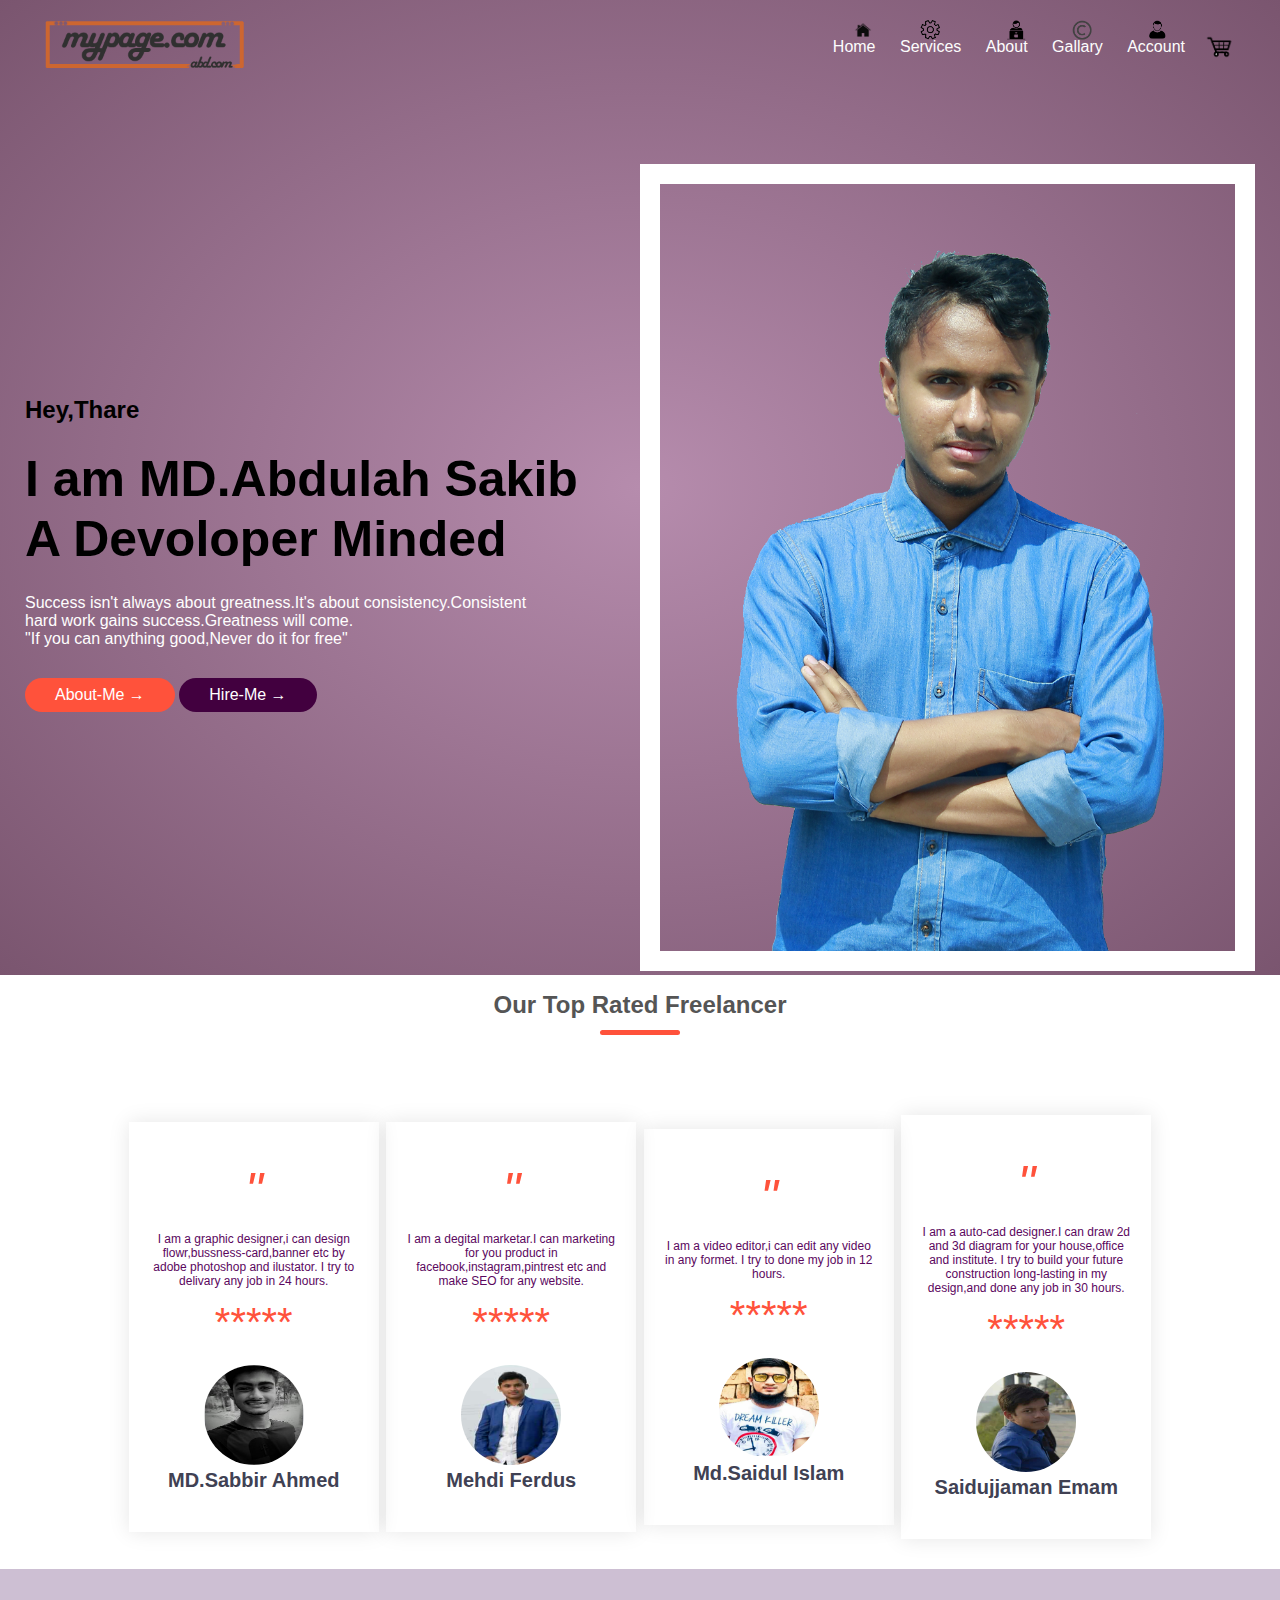
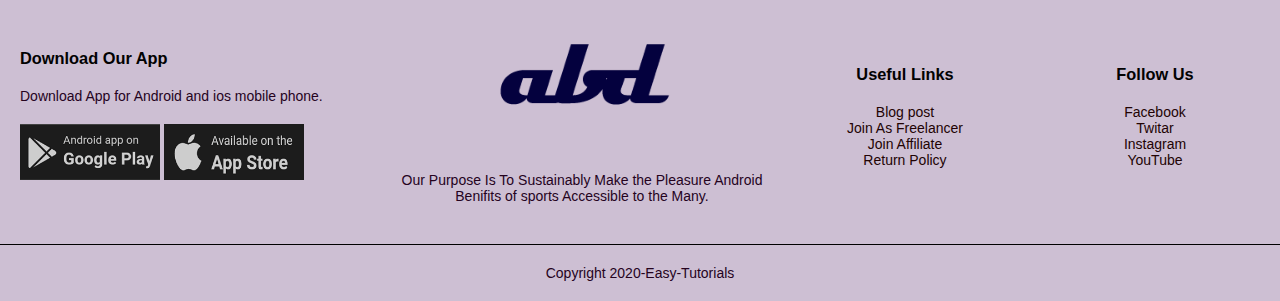
<file: index.html>
<!DOCTYPE html>
<html lang="en">
<head>
    <meta charset="UFT-8">
    <meta name="viewport" content="width=device-width,initial-scale=1.0">
    <title>www.maypage/abd.com</title>
    <link rel="stylesheet" href="style.css"> 
</head>
    <body>

        <div class="header">
        <div class="containar">
            <div class="navbar">
                <div class="logo">
                    <img src="image/logo.png"width="200px">
                </div>
                <nav>
                    <ul id="MenuItems">
                        <li><img class="icon" src="image/home.png"><a href="index.html">Home</a></li>                
                        <li><img class="icon" src="image/service.png"><a href="services/service.html">Services</a></li>
                        <li><img class="icon" src="image/about2.png"><a href="about/index.html">About</a></li>
                        <li><img class="icon" src="image/gallary.png"><a href="image slider/index.html">Gallary</a></li>
                        <li><img class="icon" src="image/about.png"><a href="hireme/index.html">Account</a></li>
                    </ul>
                </nav>
                <img src="image/cart.png" width="30px" height="30px">
                <img src="image/menu.png" class="menu-icon"
                onclick="menutoggle()">
            </div>
            <div class="row">
                <div class="col-2">
                    <h2>Hey,Thare</h2>
                    <h1>I am MD.Abdulah Sakib<br>
                     A Devoloper Minded</h1>
                    <p>Success isn't always about greatness.It's about consistency.Consistent 
                        <br>hard work gains success.Greatness will come.
                    <br>"If you can anything good,Never do it for free"</p>
                        <a href="about/index.html" class="btn">About-Me &#8594;</a>
                        <a href="hireme/index.html" class="btn1">Hire-Me &#8594;</a>
                </div>
                <div class="col-2">
                    <img src="image/me.png">
                </div>
            </div>    
        </div>
        </div>
<!---------------------------------------Tastimaonal-->
<h2 class="title">Our Top Rated Freelancer</h2>
<div class="testimonial">
    <div class="small-container">
        <div class="row">
            <div class="col-3">
                <i class="qoute">"</i>
                <p>I am a graphic designer,i can design flowr,bussness-card,banner etc by adobe photoshop and ilustator.
                    I try to delivary any job in 24 hours.
                </p>
                <div class="rating">*****</div>
                <img src="image/sabbir.JPG">
                <h3>MD.Sabbir Ahmed</h3>
            </div>
            <div class="col-3">
                <i class="qoute">"</i>
                <p>I am a degital marketar.I can marketing for you product in 
                    facebook,instagram,pintrest etc and make SEO for any website.
                </p>
                <div class="rating">*****</div>
                <img src="image/mehdi.png">
                <h3>Mehdi Ferdus</h3>
            </div>

            <div class="col-3">
                <i class="qoute">"</i>
                <p>I am a video editor,i can edit any video in any formet.
                    I try to done my job in 12 hours.
                </p>
                <div class="rating">*****</div>
                <img src="image/saidul.png">
                <h3>Md.Saidul Islam</h3>
            </div>
            <div class="col-3">
                <i class="qoute">"</i>
                <p>I am a auto-cad designer.I can draw 2d and 3d diagram for your house,office and institute.
                    I try to build your future construction long-lasting in my design,and done any job in 30 hours.
                </p>
                <div class="rating">*****</div>
                <img src="image/emam.png">
                <h3>Saidujjaman Emam</h3>
        </div>
    </div>
</div>
<!-----------------footer-------------------->

        <div class="footer">
            <div class="container">
                <div class="row">
                    <div class="footer-col-1">
                        <h3>Download Our App</h3>
                        <p>Download App for Android and ios mobile phone.</p>
                        <div class="app-logo">
                            <img src="image/play-store.png">
                            <img src="image/app-store.png">
                        </div>
                    </div>
                    <div class="footer-col-2">
                        <img src="image/img.png">
                        <p>Our Purpose Is To Sustainably Make the Pleasure Android
                            Benifits of sports Accessible to the Many.
                        </p>
                    </div>
                    <div class="footer-col-3">
                        <h3>Useful Links</h3>
                        <ul>
                            <li>Blog post</li>
                            <li>Join As Freelancer</li>
                            <li>Join Affiliate</li>
                            <li>Return Policy</li>
                        </ul>
                    </div>
                    <div class="footer-col-4">
                        <h3>Follow Us</h3>
                        <ul>
                            <li>Facebook</li>
                            <li>Twitar</li>
                            <li>Instagram</li>
                            <li>YouTube</li>
                        </ul>
                    </div>
                </div>
                <hr>
                <p class="copyright">Copyright 2020-Easy-Tutorials</p>
            </div>
        </div>
        <!---------------js for toggle menu------------------>
        <script>
            var MenuItems = document.getElementById("MenuItems");

            MenuItems.style.maxHeight = "0px"

            function menutoggle(){
                if( MenuItems.style.maxHeight == "0px")
                    {
                        MenuItems.style.maxHeight = "200px";

                    }
                else
                    {
                         MenuItems.style.maxHeight = "0px";

                    }
            }
        </script>
</body>
</html>
</file>
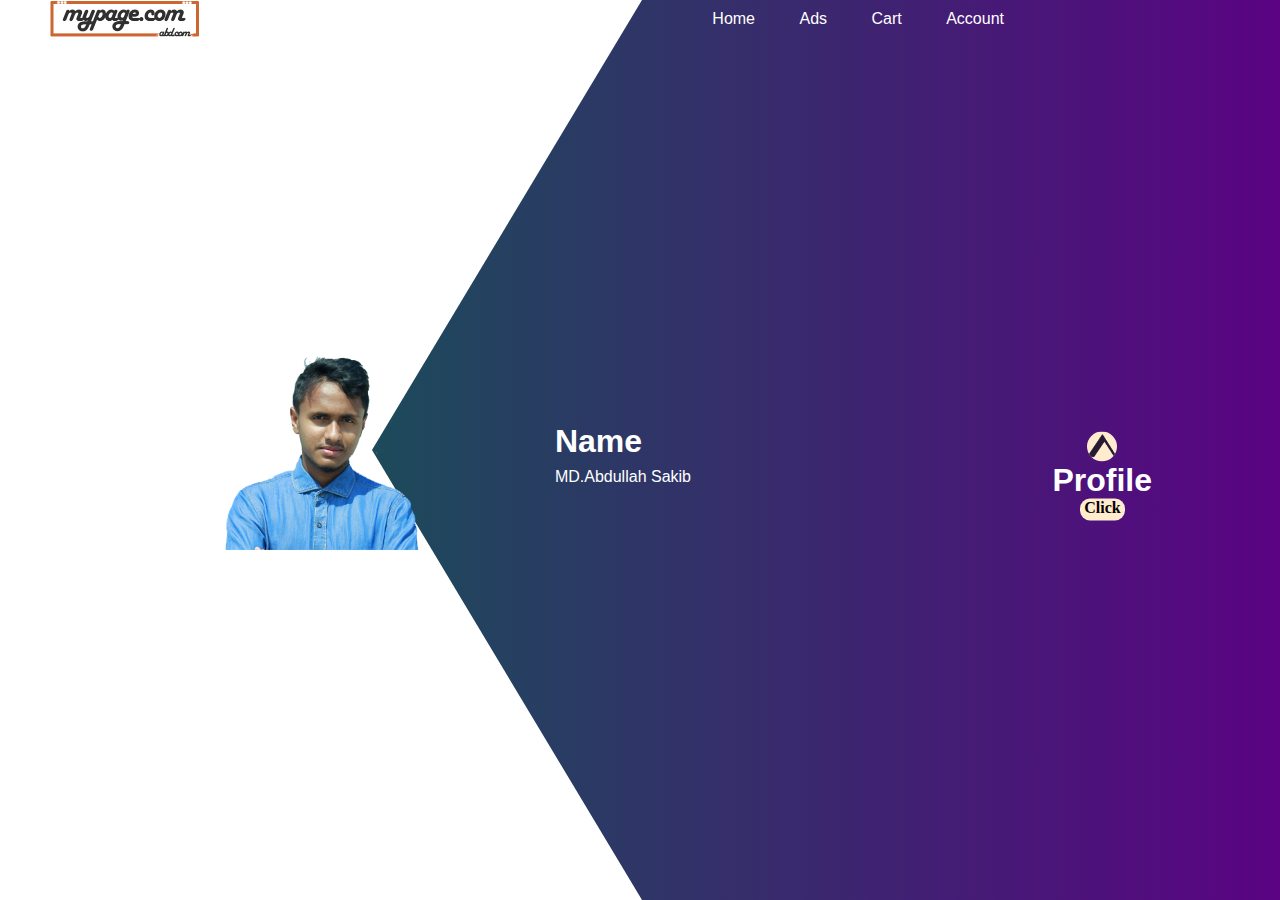
<file: about/index.html>
<html>
<head>
    <title>Website Using on html and css</title>
    <link rel="stylesheet" href="style.css">
</head>
<body>
    <div class="main">
        <nav>
            <div class="logo">
                <img src="logo.png">
            </div>
            <div class="nav-links">
                <ul>
                    <li><a href="#">Home</a></li>
                    <li><a href="#">Ads</a></li>
                    <li><a href="#">Cart</a></li>
                    <li><a href="#">Account</a></li>
                </ul>
            </div>
        </nav>

        <div class="information">
            <div class="overlay"></div>
            <img src="me copy.png" class="pic">
            <div id="circle">
                <div class="feature one">
                    
                    <div>
                        <h1>Name</h1>
                        <p>MD.Abdullah Sakib</p>
                    </div>
                </div>
                <div class="feature two">
                    
                    <div>
                        <h1>Education</h1>
                        <p>SSC passed on 2020,Now Study In<br>Diploma Engineeaing on CSE </p>
                    </div>
                </div>
                <div class="feature three">
                    
                    <div>
                        <h1>Dream</h1>
                        <p>work as a Full Stack Web Devoloper in Freelancer.com</p>
                    </div>
                </div>
                <div class="feature four">
                    
                    <div>
                        <h1>Experience</h1>
                        <p>I Have no Experience Like to say".</p>
                    </div>
                </div>
            </div>
        </div>
        <div class="controls">
            <img src="arow.png" id="upBtn">
            <h1>Profile</h1>
            <h3 id="downBtn">Click</h3>
        </div>

        <script>
            var circle = document.getElementById("circle");
            var upBtn = document.getElementById("upBtn");
            var downBtn = document.getElementById("downBtn");

            var rotateValue = circle.style.transform;
            var rotateSum;


            upBtn.onclick = function()
            {
                rotateSum = rotateValue + "rotate(-90deg)";
                circle.style.transform = rotateSum;
                rotateValue = rotateSum;
            } 
            downBtn.onclick = function()
            {
                rotateSum = rotateValue + "rotate(90deg)";
                circle.style.transform = rotateSum;
                rotateValue = rotateSum;
            }

        </script>
    </div>
</body>
</html>
</file>
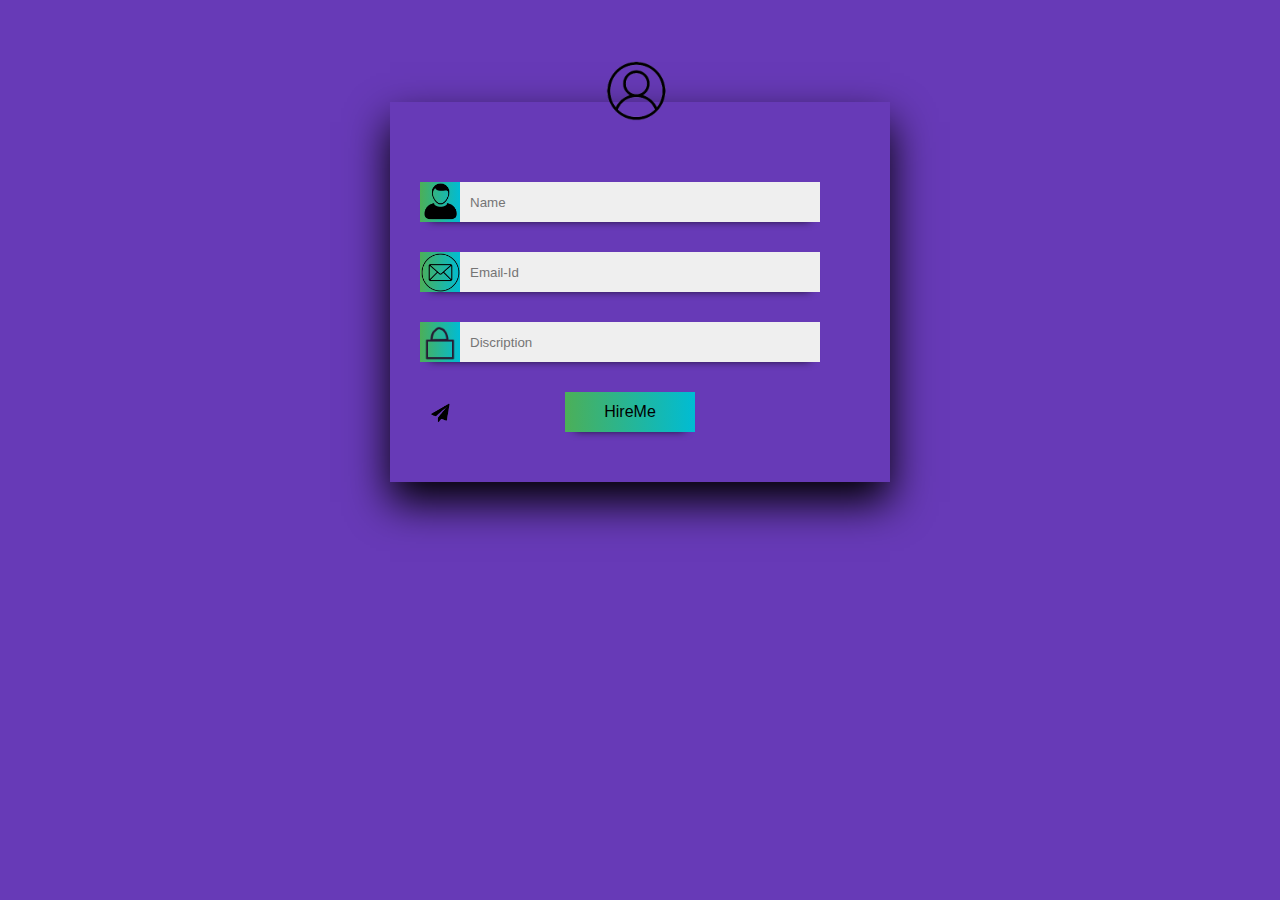
<file: hireme/index.html>
<html>
<head>
    <title>Meaking Password on Sign-Up form</title>
    <link rel="stylesheet" href="style.css">
</head>
<body>
    <form>
        <img class="user" src="user.png">
        <div class="input-box">
            <span> <img src="user-icon.png"> </span>
            <input type="text" placeholder="Name" required>
        </div>
        <div class="input-box">
            <span> <img src="email.png"> </span>
            <input type="email" placeholder="Email-Id" required>
        </div>
        <div class="input-box">
            <span> <img src="key.png"> </span>
            <input type="text" placeholder="Discription" required>           
        </div>
         <button type="submit"><img src="hire.png">HireMe</button>
    </form>
</body>
</html>
</file>
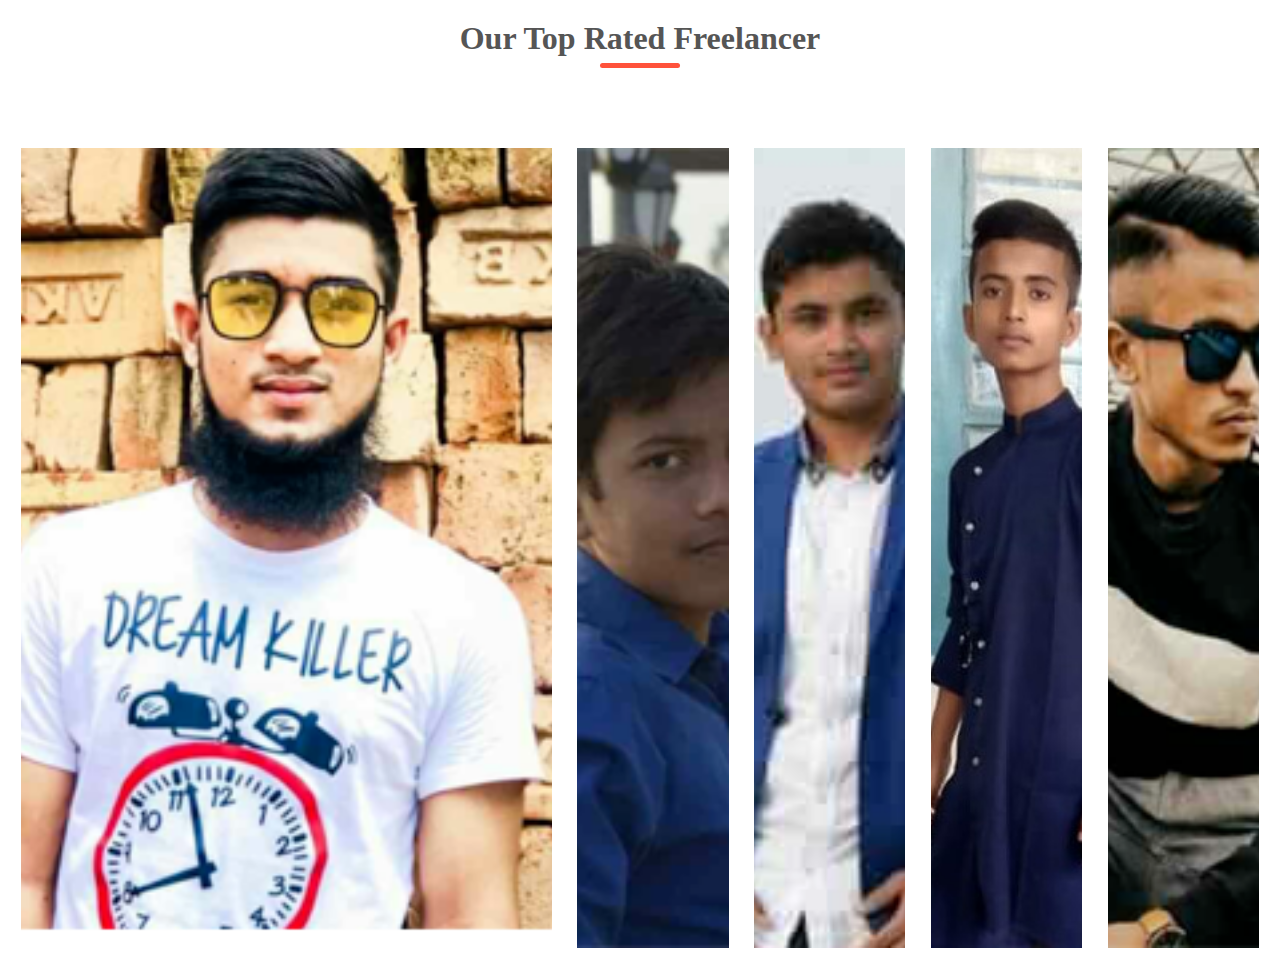
<file: image slider/index.html>
<!DOCTYPE html>
<html>
<head>
    <title>Top Rated Freelancer In mypage.com</title>
    <link rel="stylesheet" href="style.css">
</head>
<body>
    <h1>Our Top Rated Freelancer</h1>
    <div class="gallery">
      
        <div class="image-box active">
            <img src="saidul.png">
        </div>
        <div class="image-box">
            <img src="emam.png">
        </div>
        <div class="image-box">
            <img src="mehdi.png">
        </div>
        <div class="image-box">
            <img src="abdullah.jpg">
        </div>
        <div class="image-box">
            <img src="masum.png">
        </div>
    </div>
</body>
</html>
</file>
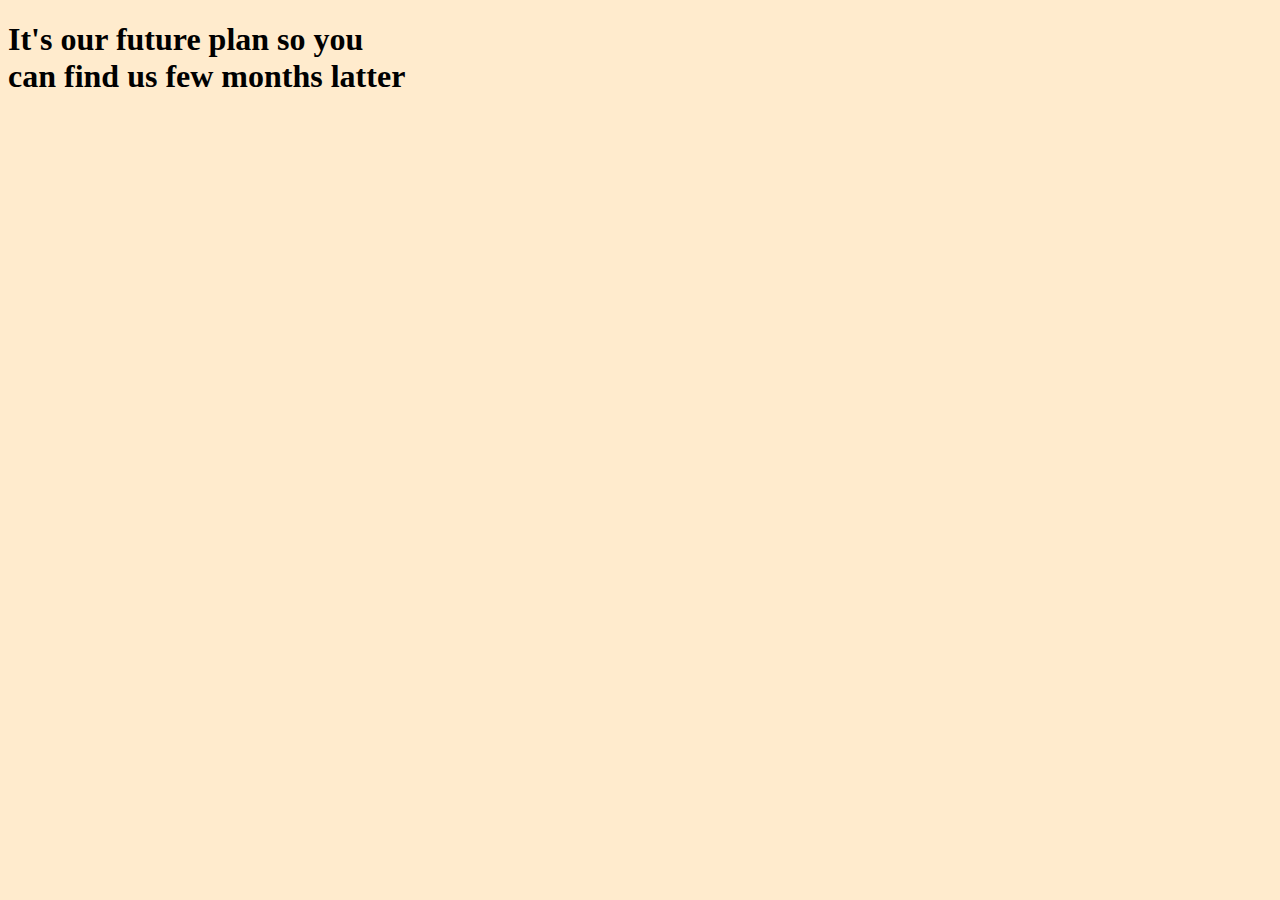
<file: services/opps.html>
<!DOCTYPE html>
<html>
<head>
    <title>opps!!!!!!!!!</title>
    <style>
        *{
            background-color: blanchedalmond;
        }
    </style>
</head>
<body>
    <h1 style="font-family: MS Gothic;">It's our future plan so you <br> can find us 
    few months latter</h1>
</body>
</html>
</file>
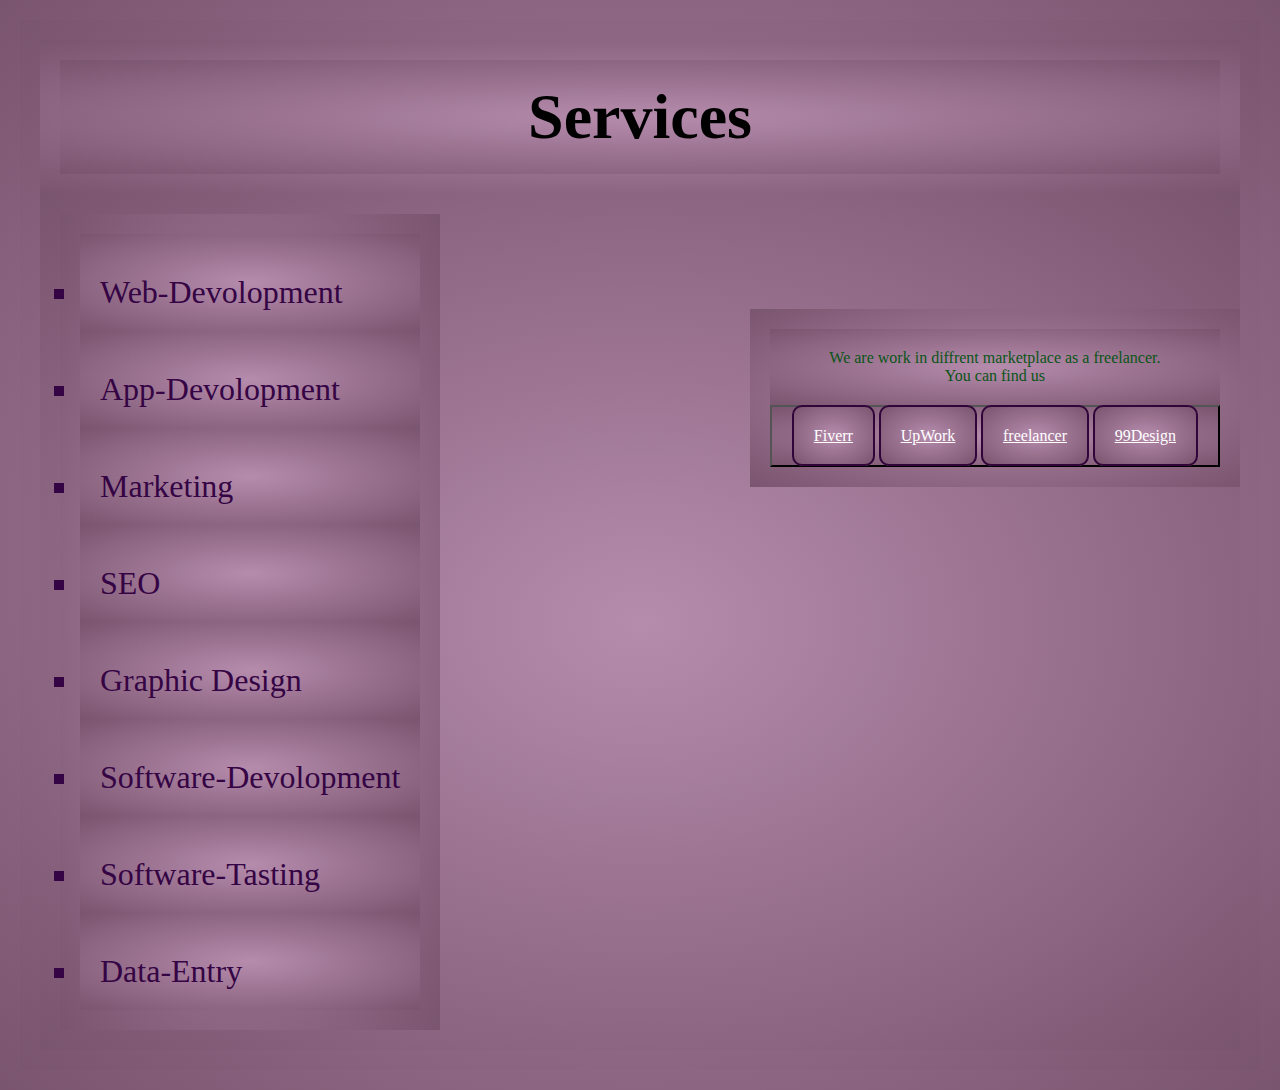
<file: services/service.html>
<!DOCTYPE html>
<html>
<head>
    <title>www.service/mymage.com</title>
    <link rel="stylesheet" href="service.css">
</head>
<body>
    <div>
        <h1 class="title">Services</h1>
    </div>
    <div class="contant">
        <ul>
            <li>Web-Devolopment</li>
            <li>App-Devolopment</li>
            <li>Marketing</li>
            <li>SEO</li>
            <li>Graphic Design</li>
            <li>Software-Devolopment</li>
            <li>Software-Tasting</li>
            <li>Data-Entry</li>
        </ul>
    </div>
    <div class="discription">
        <P>We are work in diffrent marketplace as a freelancer.<br>
        You can find us</P>
        <button class="btn">
            <a href="opps.html">Fiverr</a>
            <a href="opps.html">UpWork</a>
            <a href="opps.html">freelancer</a>
            <a href="opps.html">99Design</a>
        </button>
    </div>
</body>
</html>
</file>
<file: style.css>
*{
    margin: 0px;
    padding: 0px;
    box-sizing: border-box;
}
body{
    font-family: 'Poppins', sans-serif;
}
.navbar{
    display: flex;
    align-items: center;
    padding: 20px;
}
nav{
    flex: 1;
    text-align: right;
}
nav ul{
    display: inline-block;
    list-style: none;
}
nav ul li{
    display: inline-block;
    margin-right: 20px;
}
.icon{
    width: 20px;
    height: 20px;
    position: absolute;
    top: 20px;
    margin-left: 20px;
}
a{
    text-decoration: none;
    color: #fdfdfd;
}
p{
    color: #fffefe;
}
.containar{
    max-width: 1300px;
    margin: auto;
    padding-left: 25px;
    padding-right: 25px;
}
.row{
    display: flex;
    align-items: center;
    flex-wrap: wrap;
    justify-content: space-around;
}
.col-2{
    flex-basis: 50%;
    min-width: 300px;
}
.col-2 img{
    max-width: 100%;
    padding: px 0px;
    border: 20px solid #fff;
}
.col-2 h1{
    font-size: 50px;
    line-height: 60px;
    margin: 25px 0px;
}
.btn{
    display: inline-block;
    background: #ff523b;
    color: white;
    padding: 8px 30px;
    margin: 30px 0px;
    border-radius: 30px;
    transition: background 2s;
}
.btn:hover{
    background: #563434;
}
.btn1{
    display: inline-block;
    background: #42003f;
    color: white;
    padding: 8px 30px;
    margin: 30px 0px;
    border-radius: 30px;
    transition: background 2s;
}
.btn1:hover{
    background: #7647a1;
    color: black;
}
.header{
    background: radial-gradient(#b68cad,#7a556f);
}
.header .row{
    margin-top: 70px;
}
.categories{
    margin:70px 0px;
}
.col-3{
    flex-basis: 23%;
    min-width: 250px;
    margin-bottom: 30px;
}
.col-3{
    width: 100%;
}
.small-container{
    max-width: 1080px;
    margin: auto;
    padding-left: 25px;
    padding-right: 25px;
}
.col-4{
    flex-basis: 25%;
    padding: 10px;
    min-width: 200px;
    margin-bottom: 50px;
    transition: transform 1s;
}
.col-4 img{
    width: 100%;
}
.rating{
    color: #ff523b;
    font-size: 40px;
}
.title{
    text-align: center;
    margin: 0 auto 80px;
    position: relative;
    line-height: 60px;
    color: #555;
}
.title::after{
    content: '';
    background: #ff523b;
    width: 80px;
    height: 5px;
    border-radius: 10px;
    position: absolute;
    bottom: 0;
    left: 50%;
    transform: translateX(-50%)
}
h4{
    color: rgb(3, 4, 43);
    font-weight: normal;
    text-align: center;
}
.col-4 p{
    font-size: 14px;
    text-align: center;
}
.col-4:hover{
    transform: translateY(-5px);
}
.menu-icon{
    width: 28px;
    margin-left: 20px;
    display: none;
}
/*------------------------------Testimonial-----------------*/
.testimonial{
    padding-left: auto;

}
.testimonial .col-3{
    text-align: center;
    padding: 40px 20px;
    box-shadow: 0 0 20px 0px rgba(0,0,0,0.1);
    cursor: pointer;
    transform: 2s;
}
.testimonial .col-3 img{
    width: 100px;
    height:100px;
    margin-top: 20px;
    border-radius: 50%;
}
.testimonial .col-3:hover{
    transform: translateY(-10px);
}
.qoute{
    font-size: 50px;
    color: #ff523b;
}
.col-3 p{
    font-size: 12px;
    margin: 12px 0px;
    color: rgb(91, 7, 94);
}
.testimonial .col-3 h3{
    font-weight: 600;
    color: rgb(64, 65, 83);
    font-size: 20px;
}
/*---------------------------------footer---------------------*/
.footer{
     background: rgb(205, 191, 211);
     color: #220303;
     font-size: 14px;
     padding: 60px 0 20px;
 }
 .footer p{
     color: #25031e;
 }
 .footer h3{
     color: rgb(2, 2, 2);
     margin-bottom: 20px;
 }
.footer-col-1, .footer-col-2, .footer-col-3, .footer-col-4{
    min-width: 250px;
    margin-bottom: 20px;
}
.footer-col-1{
    flex-basis: 30%;
    padding-left: 20px;
}
.footer-col-2{
    flex: 1;
    text-align: center;
}
.footer-col-2 img{
    width: 180px;
    margin-bottom: 20px;
}
.footer-col-3, .footer-col-4{
    flex-basis: 12%;
    text-align: center;
}
ul{
    list-style-type: none;
}
.app-logo{
    margin-top: 20px;
}
.app-logo img{
    width: 140px;
}
.footer hr{
    border: none;
    background: black;
    height: 1px;
    margin: 20px 0px;
}
.copyright{
    text-align: center;
}
/*------------------media query for menu---------------------*/

@media only screen and (max-width: 800px){

    nav ul{
        position: absolute;
        top: 70px;
        left: 0;
        background: #333;
        width: 100%;
        overflow: hidden;
        transition: max-height 1s;
    }
    nav ul li{
        display: block;
        margin-right: 50px;
        margin-top: 10px;
        margin-bottom: 10px;
    }
    nav ul li a{
        color: #fff;
    }
    .menu-icon{
        display: block;
        cursor: pointer;
    }
}
/*media query for less then 600 screen size*/

@media only screen and (max-width: 800px){
    .row{
        text-align: center;
    }
    .col-2, .col-3,  .col-4{
        flex-basis: 100%;
    }

}
</file>
<file: about/style.css>
*{
    margin: 0;
    padding: 0;
    font-family: sans-serif;
}
 .main{
     width: 100%;
     height: 100vh;
     position: relative;
     overflow: hidden;
     background: linear-gradient(to right, #03684a, #5a0383);
 }
 nav{
     width: 80%;
     position: sticky;
     margin: 20px,auto;
     z-index: 1;
     display: flex;
     align-items: center;
 }
 .logo{
     flex-basis: 20%;
 }
.logo img{
    width: 150px;
    margin-left: 50px;
}
.nav-links{
    flex: 1;
    text-align: right;
}
.nav-links ul li{
   list-style: none;
   display: inline-block;
   margin: 0 20px;
}
.nav-links ul li a{
    color: #fff;
    text-decoration: none;
}
.information{
    width: 1000px;
    height: 1000px;
    position: absolute;
    top: 50%;
    left: -10%;
    transform: translateY(-50%);
}
#circle{
    width: 1000px;
    height: 1000px;
    position: absolute;
    top: 0;
    left: 0;
    border-radius: 50%;
    transform: rotate(0deg);
    transition: 1s;

}
.feature h1{
    width: 70px;
}
.feature{
    position: absolute;
    display: flex;
    color: white;
}
.feature div{
    margin-left: 30px;
}
.feature div p{
    margin-top: 8px;
}
.one {
    top: 473px;
    right: 181px;
}
.two {
    top: 160px;
    left: 390px;
    transform: rotate(-90deg);
}
.three {
    bottom: 460px;
    left: -60px;
    transform: rotate(-180deg);
}
.four {
    bottom: 151px;
    right: 370px;
    transform: rotate(-270deg);
}
.pic{
    width: 200px;
    position: absolute;
    top: 50%;
    left: 35%;
    transform: translateY(-50%);
    z-index: 1;
}
.controls{
    position: absolute;
    right: 10%;
    top: 50%;
    transform: translateY(-50%);
    text-align: center;
    
}
.controls{
    margin: 15px 0;
    color: #fff;
}
#upBtn {
    width: 30px;
    background: blanchedalmond;
    cursor: pointer;
    border-radius: 15px;
}
#downBtn {
    font-size: 1rem;
    right: 27px;
    cursor: pointer;
    height: 22px;
    width: 45px;
    color: black;
    position: absolute;
    background-color: blanchedalmond;
    border-radius: 10px;
    font-family: Matura MT Script Capitals;
}
.overlay{
    width: 0px;
    height: 0px;
    border-top: 500px solid #fff;
    border-right: 300px solid transparent;
    border-bottom: 500px solid white;
    border-left: 500px solid white;
    position: absolute;
    left: 0;
    top: 0;

}
</file>
<file: hireme/style.css>
*{margin: 0; padding: 0; font-family: Impact, Haettenschweiler, 'Arial Narrow Bold', sans-serif;}
body{
    background: #673AB7;
    font-family: sans-serif;
}
form{
    width: 500px;
    margin: 8% auto;
    padding: 50px 0;
    text-align: center;
    box-shadow: 0 20px 40px rgb(0, 0, 0);
}
.input-box{
    margin: 30px;
    width: 80%;
    position: relative;
    box-shadow: 0 8px 10px -10px rgb(0, 0, 0);
}
.input-box input{
    width: 100%;
    height: 40px;
    border: none;
    background: #efefef;
    padding-left: 50px;
}
span{
    position: absolute;
    left: 0;
    top: 0;
    height: 40px;
    width: 40px;
    background: linear-gradient(to right, #4CAF58,#00BCD4);
}
span img{
    padding: 0px;
    color: #fff;
    width: 40px;
    height: 40px;
    left: 0;
    top: 0;
}
.user {
    width: 60px;
    height: 60px;
    position: absolute;
    right: 48%;
    top: 61px;
}
button{
    width: 130px;
    height: 40px;
    margin-left: 35%;
    display: block;
    color: black;
    border: 0;
    font-size: 16px;
    outline: none;
    background: linear-gradient(to right, #4CAF58,#00BCD4);
    box-shadow: 0 8px 10px -10px rgb(0, 0, 0);
    cursor: pointer;
}
button img {
    height: 20px;
    width: 20px;
    position: absolute;
    left: 430px;
}
</file>
<file: image slider/style.css>
h1{
    text-align: center;
    margin: 0 auto 80px;
    font-family: Impact;
    position: relative;
    line-height: 60px;
    color: #555;
}
h1::after{
    content: '';
    background: #ff523b;
    width: 80px;
    height: 5px;
    border-radius: 10px;
    position: absolute;
    bottom: 0;
    left: 50%;
    transform: translateX(-50%)
}
.gallery{
    height: 80%;
    width: 100%;
    display: flex;
    margin: 5% auto 0;
    box-sizing: border-box;
}
.image-box{
    margin: 0 1%;
    flex-grow: 1;
    flex-basis: 0;
    transition: 1s;
}
.image-box img{
    width: 100%;
    height: 100%;
    object-fit: cover;
    transition: 1s;
}
.image-box:hover{
    flex-basis: 30%;
}
.active{
    flex-basis: 30%;
}
.gallery:hover .active{
   flex-basis: 0; 
}
.image-box:nth-child(1):hover{
    flex-basis: 30%;
}
</file>
<file: services/service.css>
*{
    margin: 0;
    padding: 20px;
    background: radial-gradient(#b68cad,#7a556f);
}
.title{
    font-size: 4rem;
    text-align: center;
    font-family: Jokerman;
}
.contant{
    padding: 20px;
    align-items: center;
    position: -webkit-sticky;
}
.contant ul{
    align-items: center;
    display: inline-block;
}
.contant ul li{
    list-style: square;
    color: rgb(53, 4, 68);
    padding-top: 40px;
    font-size: 2rem;
}
.discription {
    position: absolute;
    top: 309px;
    right: 40px;
}
p{
    color: #0a5516;
    text-align: center;
    font-size: 1rem;
    font-family: Lucida Fax;
}
.btn {
    background-color: navajowhite;
    position: relative;
    align-items: center;
}
.btn a{

    border-radius: 10px;
    border: 2px solid rgb(49, 4, 58);
    color: white;
    font-size: 1rem;
    font-family: Footlight MT Light;
}
.btn a:hover{
    background-color: #f1950a;
    border-radius: 10px;
    color: white;
    font-size: 1rem;
    font-family: Footlight MT Light;
}
</file>
